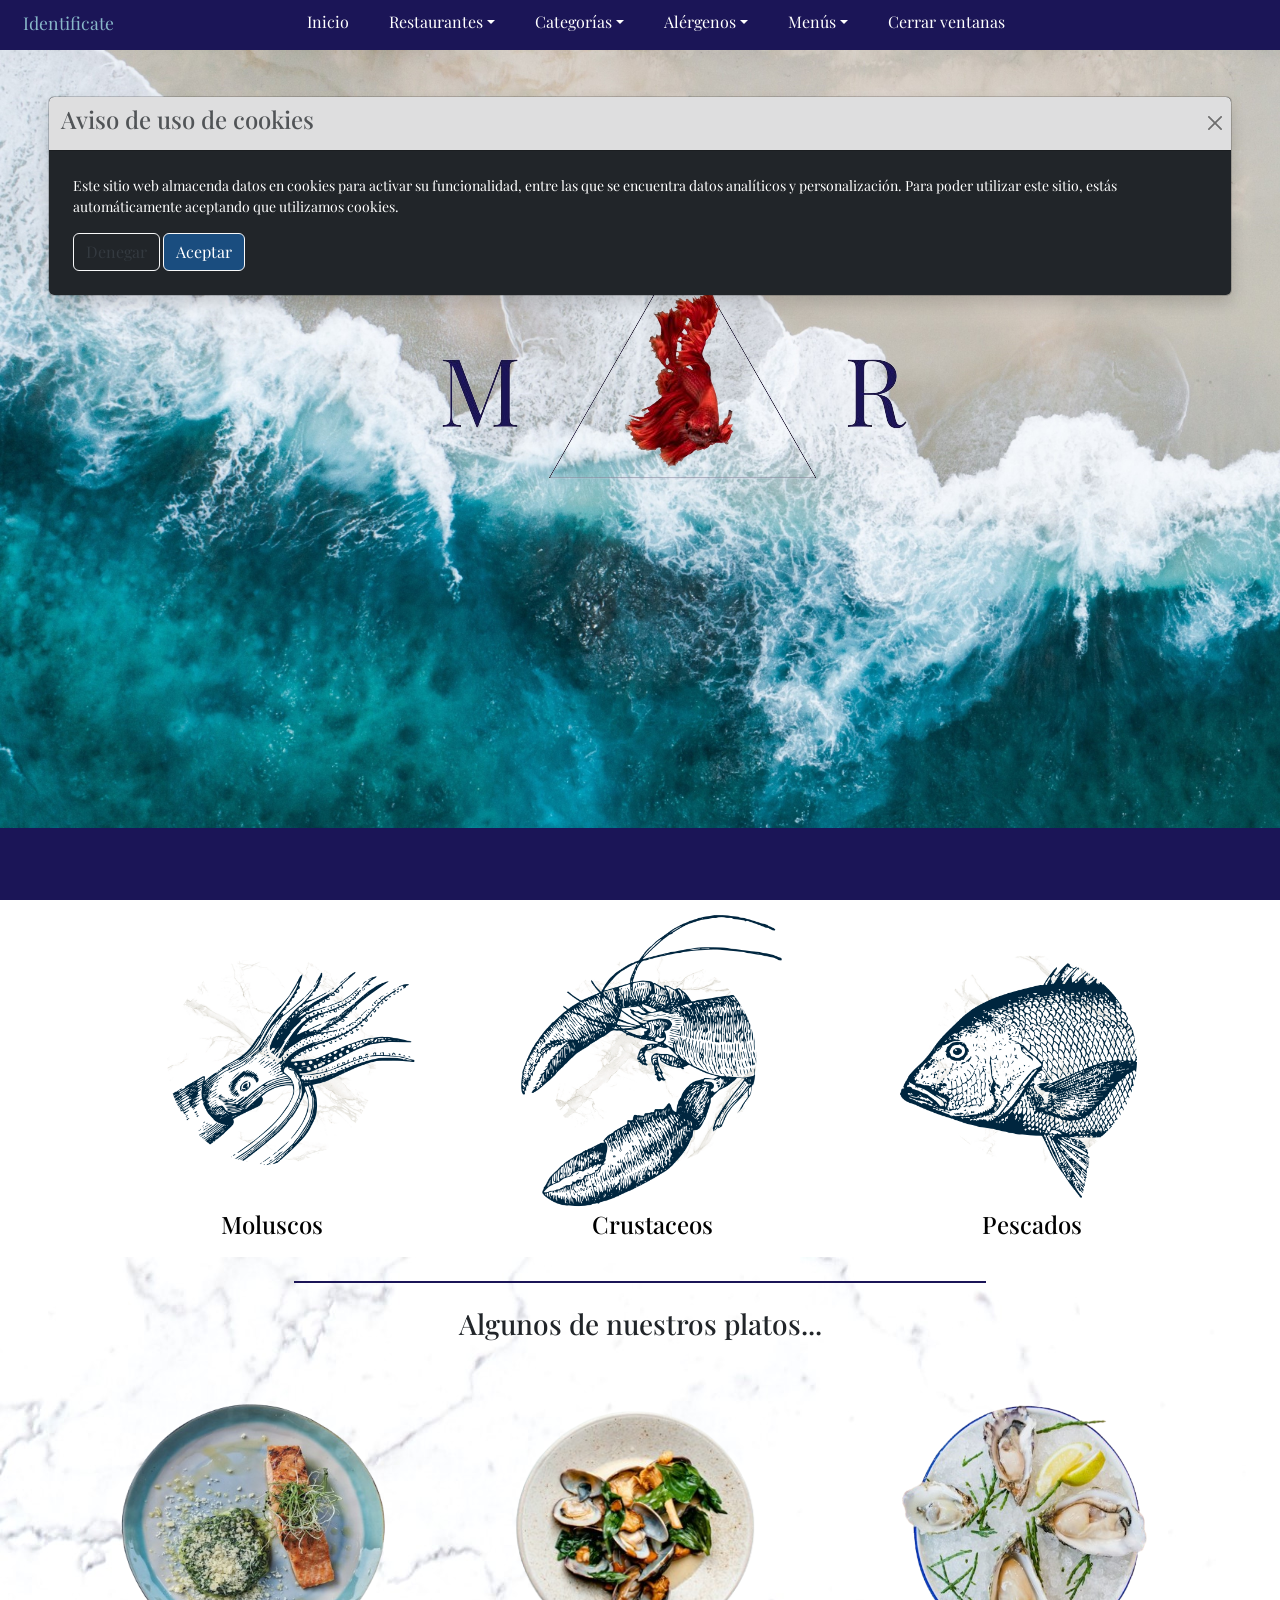
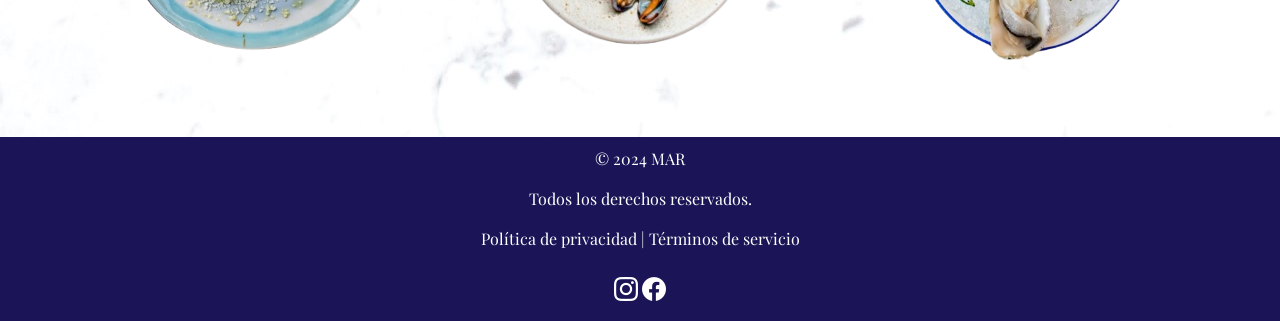
<file: index.html>
<!DOCTYPE html>
<html lang="es-ES">
<head>
    <meta charset="UTF-8">
    <meta name="viewport" content="width=device-width, initial-scale=1.0">
    <link href="https://cdn.jsdelivr.net/npm/bootstrap@5.3.2/dist/css/bootstrap.min.css" 
        rel="stylesheet" 
        integrity="sha384-T3c6CoIi6uLrA9TneNEoa7RxnatzjcDSCmG1MXxSR1GAsXEV/Dwwykc2MPK8M2HN" 
        crossorigin="anonymous">
    <link rel="stylesheet" href="./css/normalize.css">
    
    <link rel="stylesheet" href="./css/style.css">
</head>
<body>

    <header class="portada" id="seccionPortada">
        <nav class="barra">
            <ul class="barra__style">
                <li id="init"><a href="#seccionPortada">Inicio</a></li>
                <li class="nav-item dropdown"> 
                    <a class="nav-link dropdown-toggle show" href="#" id="navRest" role="button" data-bs-toggle="dropdown" aria-expanded="true">Restaurantes</a> 
                    <ul class="dropdown-menu" data-bs-popper="static"> </ul> 
                </li>
                <li class="nav-item dropdown"> 
                    <a class="nav-link dropdown-toggle show" href="#" id="navCats" role="button" data-bs-toggle="dropdown" aria-expanded="true">Categorías</a> 
                    <ul class="dropdown-menu" data-bs-popper="static"> </ul> 
                </li>
            </ul>
        </nav>
        <div id="userArea" class="my-1 col-lg-2 header-nav-utilities d-inline-flex align-items-center justify-content-lg-end"></div>
        <section class="cara">
            <div class="cara__logotipo"><img src="./img/mar_logo_sin_fondo.png"></div>
        </section>
        <div class="separador"></div>
    </header>

    <main>
        <section id="categories">
        </section>

        <section id="main"></section>
    </main>

    <div class="modal fade" id="messageModal" data-bs-backdrop="static" data-bs-keyboard="false" tabindex="-1" aria-labelledby="messageModalTitle" aria-hidden="true"> 
        <div class="modal-dialog modal-dialog-centered modal-dialog-scrollable"> 
            <div class="modal-content"> 
                <div class="modal-header"> 
                    <h1 class="modal-title fs-5" id="messageModalTitle">Modal title</h1> 
                    <button type="button" class="btn-close" data-bs-dismiss="modal" aria-label="Close"></button> 
                </div> 
                <div class="modal-body">...</div> 
                <div class="modal-footer"> 
                    <button type="button" class="btn btn-secondary" data-bs-dismiss="modal">Cerrar</button> 
                </div> 
            </div> 
        </div> 
    </div>
    
   <footer class="foo">
    <p>© 2024 MAR</p>
    <p>Todos los derechos reservados.</p> 
    <a href="#">Política de privacidad</a> | <a href="#">Términos de servicio</a>
    <br><br>
    <img src="./img/instagram.png">
    <img src="./img/facebook.png">
   </footer>

   <script src="https://cdn.jsdelivr.net/npm/bootstrap@5.3.2/dist/js/bootstrap.bundle.min.js" 
            integrity="sha384-C6RzsynM9kWDrMNeT87bh95OGNyZPhcTNXj1NW7RuBCsyN/o0jlpcV8Qyq46cDfL" 
            crossorigin="anonymous"></script>
   <script src="./js/test.js" type="module"></script>
</body>
</html>
</file>
<file: css/style.css>
@import url("https://fonts.googleapis.com/css2?family=Playfair+Display:ital,wght@0,400..900;1,400..900&family=Wire+One&display=swap");

* {
  box-sizing: border-box;
}

body {
  font-family: "Playfair Display", serif;
  display: grid;
  justify-items: center;
}

.portada {
  width: 100%;
  height: 100vh;
  display: grid;
  grid-template-rows: [uno] 92% [dos] 8% [tres];
}

#userArea {
  background-color: #1b1557;
  position: fixed;
  width: 10%;
  z-index: 1000;
  color: white;
}

.barra {
  background-color: #1b1557;
  position: fixed;
  width: 100%;
  z-index: 1000;
}

.barra__style {
  list-style: none;
  display: flex;
  justify-content: center;
  padding-top: 10px;
}

.barra__style li {
  padding-left: 20px;
  padding-right: 20px;
}

.barra ul a {
  text-decoration: none;
  color: white;
}

.cara {
  background-image: url("../img/mar_fondo2.jpg");
  background-size: cover;
}

.cara__logotipo {
  object-fit: cover;
  margin-left: 33vw;
  margin-top: 15vh;
}

.separador {
  background-color: #1b1557;
}

.gastro {
  padding-top: 35px;
  width: 100%;
  display: grid;
  grid-template-columns: repeat(3, 30%);
  grid-template-rows: [uno] 150px [dos] 400px [tres] 400px [cuatro];
  justify-content: center;
  justify-items: center;
}

.gastro header {
  grid-column-start: 1;
  grid-column-end: 4;
  text-align: center;
}

hr {
  color: black;
}

.reserva {
  padding-top: 35px;
  padding-bottom: 35px;
  text-align: center;
  margin: 20px;
  margin-bottom: 40px;
}

.reserva__online button {
  background-color: #1b1557;
  color: white;
  width: 100%;
  border-radius: 3px;
  cursor: pointer;
}

.reserva__online button a {
  text-decoration: none;
  color: white;
}

.nosotros {
  padding-top: 35px;
  width: 60%;
  display: grid;
  grid-template-columns: repeat(2, 50%);
  grid-template-rows: [uno] 150px [dos] 500px [tres]200px[cuatro]; /*[tres]500[cuatro]200px[cinco]*/
  justify-items: center;
}

.nosotros header {
  grid-column-start: 1;
  grid-column-end: 3;
  text-align: center;
}

.nosotros__imagen {
  background-image: url("../img/nosotros.jpg");
  width: 290px;
  height: 450px;
  background-size: cover;
}

.nosotros_descripcion {
  text-align: justify;
  padding-right: 100px;
}

.nosotros__360 {
  grid-column-start: 1;
  grid-column-end: 3;
  text-align: center;
}

.nosotros__situacion {
  grid-column-start: 1;
  grid-column-end: 3;
  text-align: center;
}

.foo {
  width: 100%;
  text-align: center;
  background-color: #1b1557;
  color: white;
  padding-top: 10px;
  padding-bottom: 20px;
}

.foo a {
  text-decoration: none;
  color: white;
}

/* --------------------------- */

#categories img {
  height: 300px;
}

#categories {
  width: 100%;
  list-style: none;
  display: flex;
  flex-wrap: wrap;
  text-align: center;
  justify-content: center;
  margin: auto;
  margin-top: 10px;
  margin-bottom: 10px;
}

#categories div {
  padding-left: 40px;
  padding-right: 40px;
}

.categories__enlace {
  text-decoration: none;
  color: black;
}

#dishes-list {
  width: 40%;
  margin: auto;
  text-align: center;
  margin-bottom: 50px;
}

#category-list > h1 {
  margin-top: 50px;
}

.plato {
  margin-top: 30px;
}

.plato img {
  width: 280px;
  height: 280px;
}

.cambiar--fondo {
  background-image: url("../img/marmol2.jpg");
  background-size: cover;
}

.miniSeparador {
  margin: auto;
  width: 60%;
  height: 2px;
  background-color: #1b1557;
}

.dropdown-item {
  display: block;
  width: 100%;
  padding: var(--bs-dropdown-item-padding-y) var(--bs-dropdown-item-padding-x);
  clear: both;
  font-weight: 400;
  color: var(--bs-dropdown-link-color);
  text-align: inherit;
  text-decoration: none;
  white-space: nowrap;
  background-color: transparent;
  border: 0;
  border-radius: var(--bs-dropdown-item-border-radius, 0);
}

#navCats:active,
#navCats:hover,
#navCats:focus,
#navAller:active,
#navAller:hover,
#navAller:focus,
#navMenu:active,
#navMenu:hover,
#navMenu:focus,
#navRest:active,
#navRest:hover,
#navRest:focus,
#navServices:active,
#navServices:hover,
#navServices:focus {
  color: white;
}

.dropdown-item {
  background-color: #1b1557;
}

.dropdown-item:hover {
  color: #1b1557;
}

.dropdown-menu {
  --bs-dropdown-padding-y: 0;
}

.dropdown-menu li {
  padding: 0;
}

main {
  justify-content: center;
  width: 100%;
  text-align: center;
}

#random-dishes {
  display: grid;
  grid-template-columns: repeat(3, 30%);
  grid-template-rows: [uno] 50px [dos] 50px [tres] 380px [cuatro];
  justify-content: center;
  background-image: url("../img/marmol2.jpg");
}

.miniSeparador {
  display: grid;
  grid-column-start: 1;
  grid-column-end: 4;
}

.tit {
  display: grid;
  grid-column-start: 1;
  grid-column-end: 4;
  justify-content: center;
}

.plato2 {
  display: flex;
  justify-content: center;
}

#single-dish {
  display: flex;
  justify-content: center;
  margin-top: 50px;
  margin-bottom: 40px;
}

#restaurant {
  margin-top: 50px;
  margin-bottom: 50px;
}

.breadcrumb {
  margin-left: 8%;
}

#btn {
  margin-bottom: 50px;
  color: white;
  background-color: #1b1557;
  height: 30px;
  border-radius: 5px;
}

#aux {
  background-image: url("../img/marmol2.jpg");
  background-size: cover;
}

#new-category,
#new-dish,
#remove-dish,
#new-restaurant,
#desassign-dish,
#change-dish {
  text-align: justify;
}

.btn-primary {
  --bs-btn-color: #fff;
  --bs-btn-bg: #1b1557;
  --bs-btn-border-color: #1b1557;
  --bs-btn-hover-color: #fff;
  --bs-btn-hover-border-color: none;
  --bs-btn-focus-shadow-rgb: 49, 132, 253;
  --bs-btn-active-color: #fff;
  --bs-btn-active-bg: none;
  --bs-btn-active-border-color: none;
  --bs-btn-active-shadow: inset 0 3px 5px rgba(0, 0, 0, 0.125);
  --bs-btn-disabled-color: #fff;
  --bs-btn-disabled-bg: none;
  --bs-btn-disabled-border-color: none;
}

#remove-category {
  display: flex;
  flex-wrap: wrap;
  width: 90%;
  justify-content: space-around; /* Ajusta el espacio entre los elementos */
  align-items: flex-start; /* Alinea los elementos al inicio del contenedor */
}

.categories-eliminar {
  flex-basis: calc(
    33.33% - 20px
  ); /* Establece el ancho base de cada elemento */
  margin: 10px; /* Espacio entre los elementos */
}

.row {
  justify-content: space-around;
}

.card-text {
  text-align: left;
}

.text-rest {
  text-align: center;
}

#chdish-list div {
  padding: 0px;
}

button.deny {
  color: rgb(52, 58, 64);
}
button.deny:hover {
  background-color: rgb(52, 58, 64);
  border-color: rgb(248, 249, 250);
  color: rgb(248, 249, 250);
}

#btnAcceptCookie {
  color: rgb(255, 255, 255);
  background-color: rgb(26, 77, 127);
  border-color: rgb(248, 249, 250);
}

#btnAcceptCookie:hover {
  color: rgb(255, 255, 255);
  background-color: rgb(135, 75, 11);
  border-color: rgb(248, 249, 250);
}

/* ------------------------------------------------------- Enlace de identificacion */

#login {
  cursor: pointer;
  display: block;
  font-size: 1.1rem;
  padding: 6px;
  height: 150px;
  color: #89b8c9;
  text-decoration: none;
}

.user_card {
  width: 600px;
  height: 300px;
  margin-top: 40px;
  margin-bottom: 40px;
  background: #89b8c9;
  position: relative;
  display: flex;
  justify-content: center;
  flex-direction: column;
  padding: 10px;
  /* box-shadow: 0 4px 8px 0 rgba(72, 125, 119, 0.2),
    0 6px 20px 0 rgba(0, 0, 0, 0.19);
  -webkit-box-shadow: 0 4px 8px 0 rgba(0, 0, 0, 0.2),
    0 6px 20px 0 rgba(0, 0, 0, 0.19);
  -moz-box-shadow: 0 4px 8px 0 rgba(0, 0, 0, 0.2),
    0 6px 20px 0 rgba(0, 0, 0, 0.19); */
  border-radius: 5px;
}
/* .brand_logo_container {
  position: absolute;
  height: 170px;
  width: 170px;
  top: -75px;
  border-radius: 50%;
  background: #60a3bc;
  padding: 10px;
  text-align: center;
} */
/* .brand_logo {
  height: 150px;
  width: 150px;
  border-radius: 50%;
  border: 2px solid white;
} */
.form_container {
  margin-top: 20px;
}
.login_btn {
  width: 100%;
  background: #ffffff !important;
  color: black !important;
}

.login_btn:hover {
  width: 100%;
  background: #1b1557 !important;
  color: white !important;
}
.login_btn:focus {
  box-shadow: none !important;
  outline: 0px !important;
}
.login_container {
  padding: 0 2rem;
}
.input-group-text {
  background: #c0392b !important;
  color: white !important;
  border: 0 !important;
  border-radius: 0.25rem 0 0 0.25rem !important;
}
.input_user,
.input_pass:focus {
  box-shadow: none !important;
  outline: 0px !important;
}
.custom-checkbox .custom-control-input:checked ~ .custom-control-label::before {
  background-color: #c0392b !important;
}

#userArea a {
  text-decoration: none;
}

#user_min {
  font-size: 14px;
}
#user_min a {
  font-size: 14px;
  color: white;
}

#img_user {
  width: 30px;
}

/* -------------------- */
</file>
